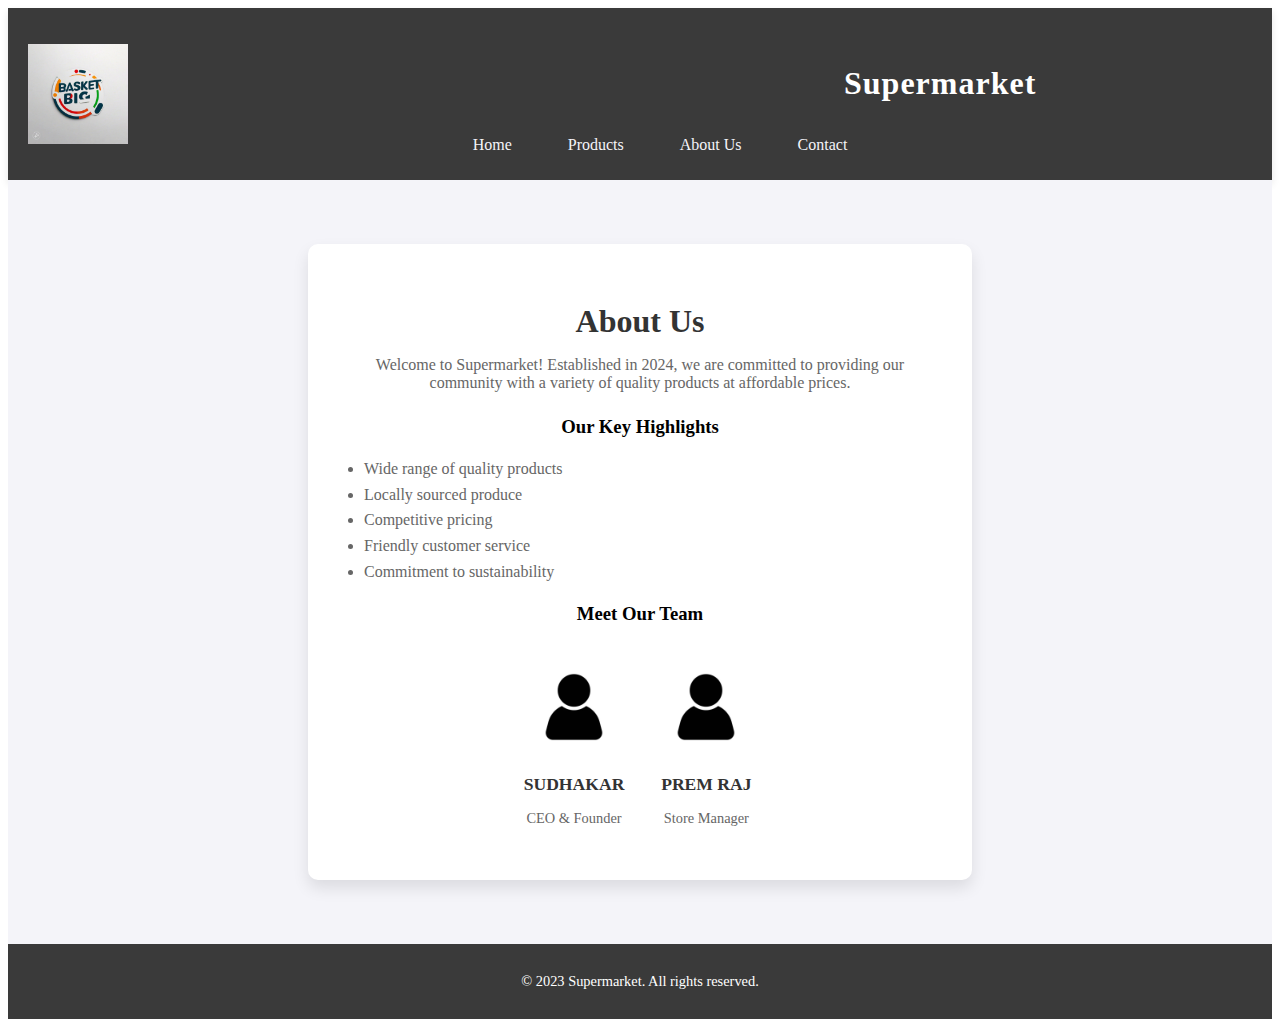
<file: aboutus.html>
<!DOCTYPE html>
<html lang="en">
<head>
    <meta charset="UTF-8">
    <meta name="viewport" content="width=device-width, initial-scale=1.0">
    <title>About Us</title>
    <link rel="stylesheet" href="aboutusstyle.css">
</head>
<body>
   
    <header class="header">
        <div class="logo-container">
            <img src="logo.jpeg" alt="Logo" class="logo" height="100" width="120"> <!-- Update with actual logo path -->
            <h1>Supermarket</h1>
        </div>
        <nav>
            <ul>
                <li><a href="index.html">Home</a></li>
                <li><a href="product.html">Products</a></li>
                <li><a href="aboutus.html">About Us</a></li>
                <li><a href="contact.html">Contact</a></li>
            </ul>
        </nav>
    </header>

    
    <section class="about-section">
        <div class="content-container">
            <h2>About Us</h2>
            <p>Welcome to Supermarket! Established in 2024, we are committed to providing our community with a variety of quality products at affordable prices.</p>

            <h3>Our Key Highlights</h3>
            <ul class="highlights">
                <li>Wide range of quality products</li>
                <li>Locally sourced produce</li>
                <li>Competitive pricing</li>
                <li>Friendly customer service</li>
                <li>Commitment to sustainability</li>
            </ul>

            <h3>Meet Our Team</h3>
            <div class="team-section">
                <div class="team-member">
                    <img src="prof.jpeg" alt="John Doe">
                    <h4>SUDHAKAR</h4>
                    <p>CEO & Founder</p>
                </div>
                <div class="team-member">
                    <img src="prof.jpeg" alt="Jane Smith">
                    <h4>PREM RAJ</h4>
                    <p>Store Manager</p>
                </div>

            </div>
        </div>
    </section>

   
    <footer class="footer">
        <p>&copy; 2023 Supermarket. All rights reserved.</p>
    </footer>
</body>
</html>
</file>
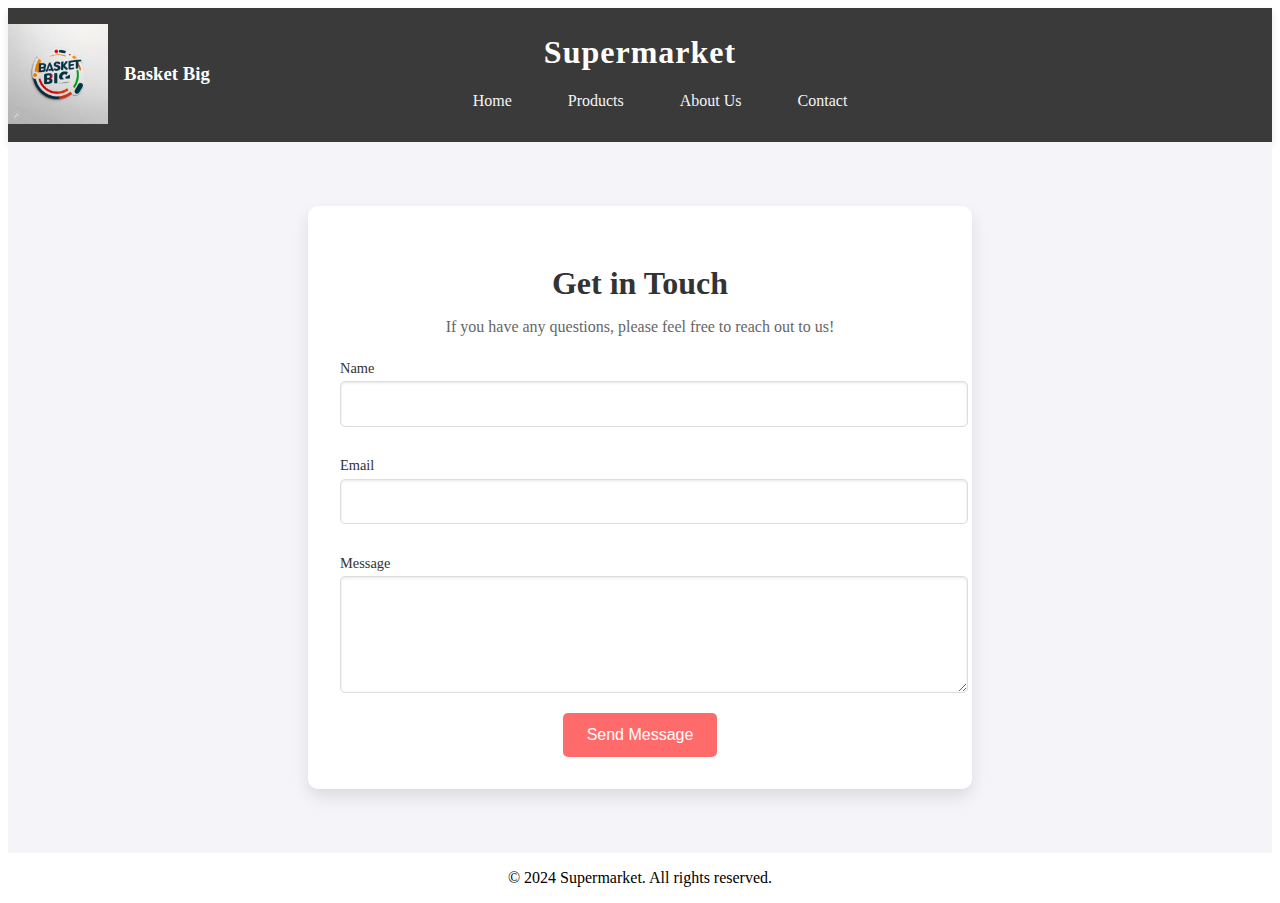
<file: contact.html>
<!DOCTYPE html>
<html lang="en">
<head>
    <meta charset="UTF-8">
    <meta name="viewport" content="width=device-width, initial-scale=1.0">
    <title>Contact Us</title>
    <link rel="stylesheet" href="constyle.css"> 
</head>
<body>
    
    <header class="header">
        <div class="logo-container">
            <img src="logo.jpeg" alt="Logo" class="logo"> <h3 id="brand">Basket Big</h3></div>
        <h1>Supermarket</h1>
        <nav>
            <ul>
                <li><a href="index.html">Home</a></li>
                <li><a href="product.html">Products</a></li>
                <li><a href="aboutus.html">About Us</a></li>
                <li><a href="contact.html">Contact</a></li>
            </ul>
        </nav>
    </header>
    
   
    <section class="contact-section">
        <div class="contact-container">
            <h2>Get in Touch</h2>
            <p>If you have any questions, please feel free to reach out to us!</p>
            <form action="#" method="post" class="contact-form">
                <label for="name">Name</label>
                <input type="text" id="name" name="name" required>

                <label for="email">Email</label>
                <input type="email" id="email" name="email" required>

                <label for="message">Message</label>
                <textarea id="message" name="message" rows="5" required></textarea>

                <button type="submit" class="btn-submit">Send Message</button>
            </form>
        </div>
    </section>


    <footer class="footer">
        <center><p>&copy; 2024 Supermarket. All rights reserved.</p></center>
    </footer>
</body>
</html>
</file>
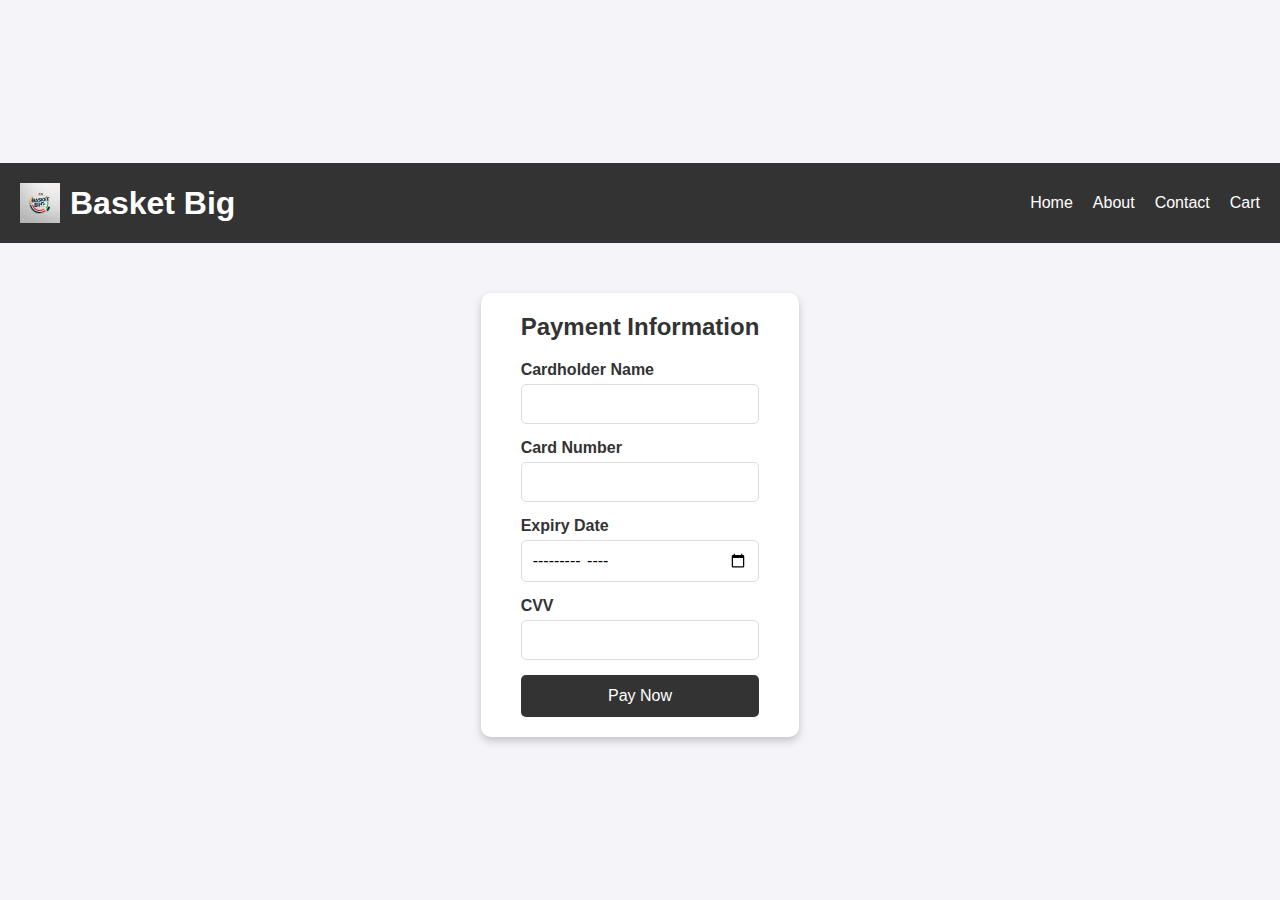
<file: payment.html>
<!DOCTYPE html>
<html lang="en">
<head>
    <meta charset="UTF-8">
    <meta name="viewport" content="width=device-width, initial-scale=1.0">
    <title>Supermarket Payment</title>
    <link rel="stylesheet" href="payments.css">
</head>
<body>
    <header>
        <div class="logo">
            <img src="logo.jpeg" alt="Supermarket Logo">
            <h1>Basket Big</h1>
        </div>
        <nav>
            <ul>
                <li><a href="index.html">Home</a></li>
                <li><a href="aboutus.html">About</a></li>
                <li><a href="contact.html">Contact</a></li>
                <li><a href="cart.html">Cart</a></li>
            </ul>
        </nav>
    </header>

    <main>
        <section class="payment-container">
            <h2>Payment Information</h2>
            <form action="/submit-payment" method="POST">
                <div class="form-group">
                    <label for="card-name">Cardholder Name</label>
                    <input type="text" id="card-name" name="card-name" required>
                </div>
                <div class="form-group">
                    <label for="card-number">Card Number</label>
                    <input type="text" id="card-number" name="card-number" required maxlength="16" pattern="\d{16}" title="Enter a valid 16-digit card number">
                </div>
                <div class="form-group">
                    <label for="expiry-date">Expiry Date</label>
                    <input type="month" id="expiry-date" name="expiry-date" required>
                </div>
                <div class="form-group">
                    <label for="cvv">CVV</label>
                    <input type="text" id="cvv" name="cvv" required maxlength="3" pattern="\d{3}" title="Enter a valid 3-digit CVV">
                </div>
                <button type="submit">Pay Now</button>
            </form>
        </section>
    </main>
</body>
</html>
</file>
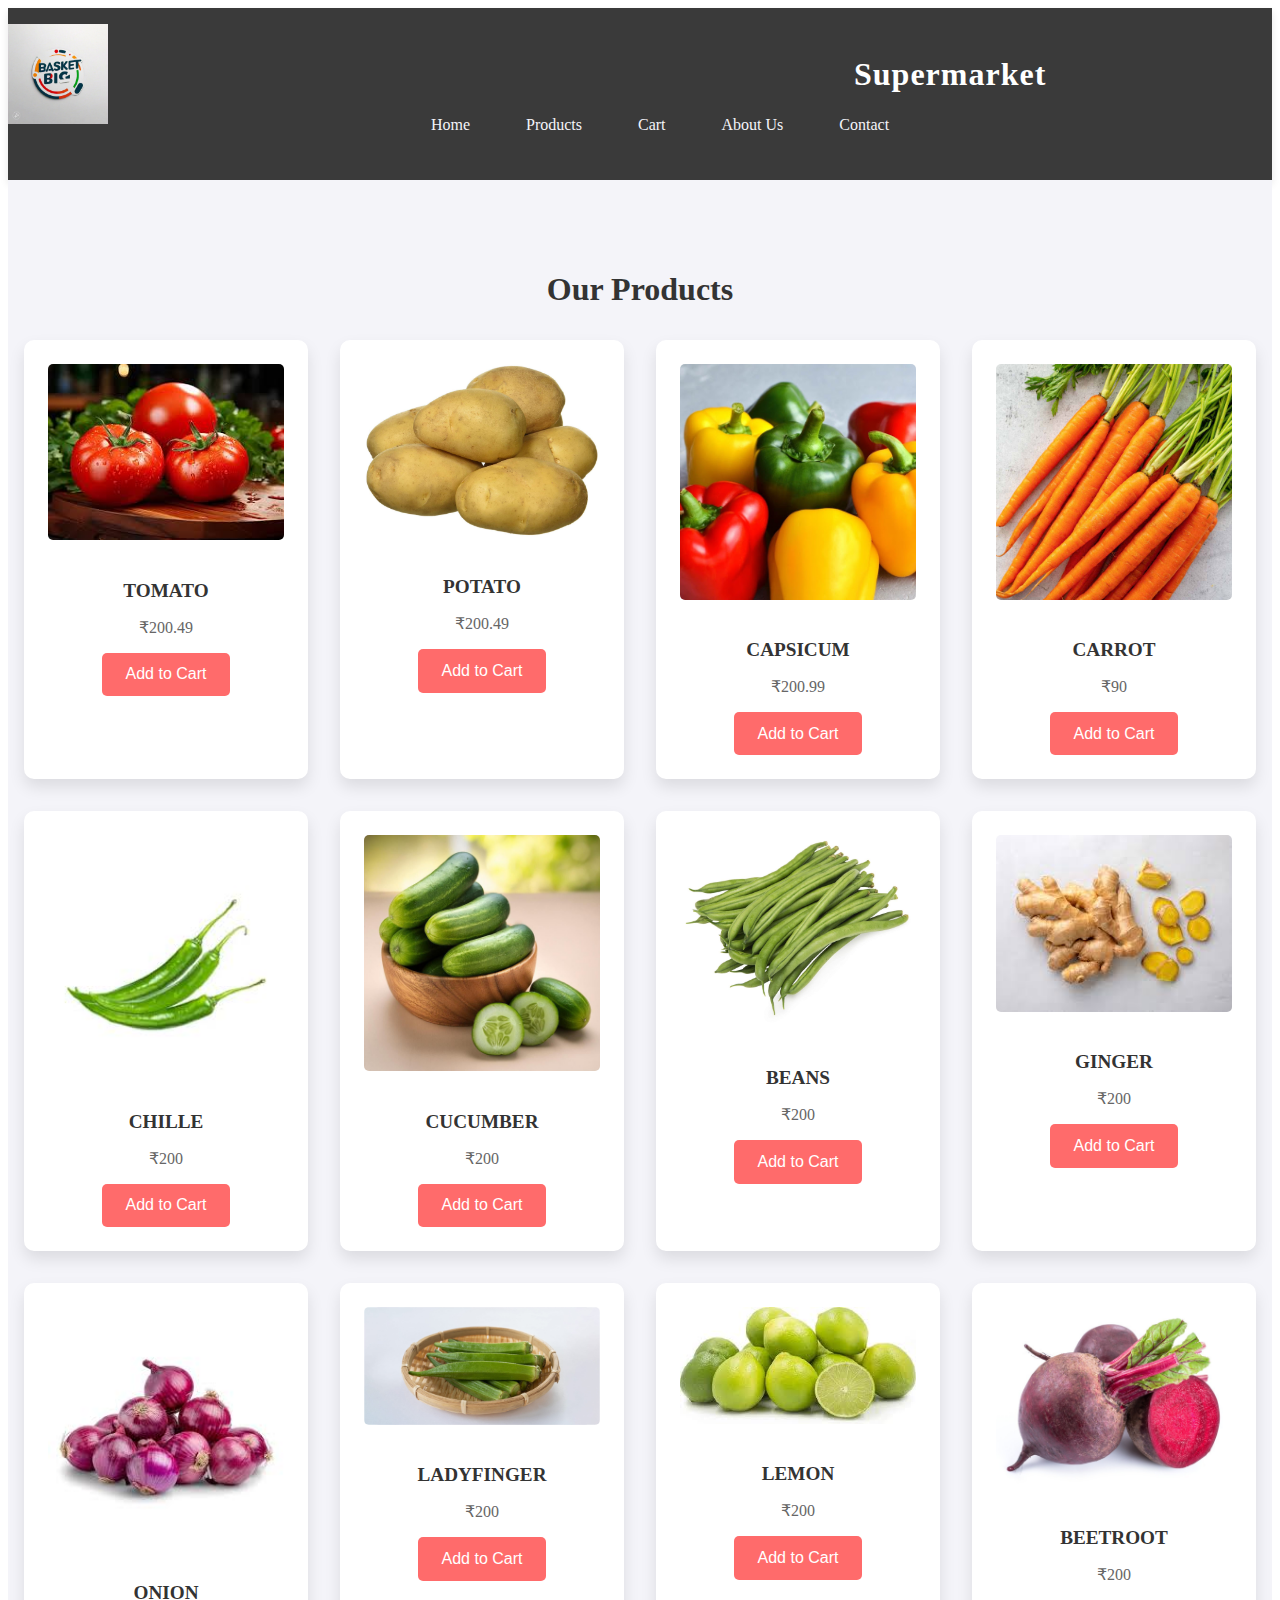
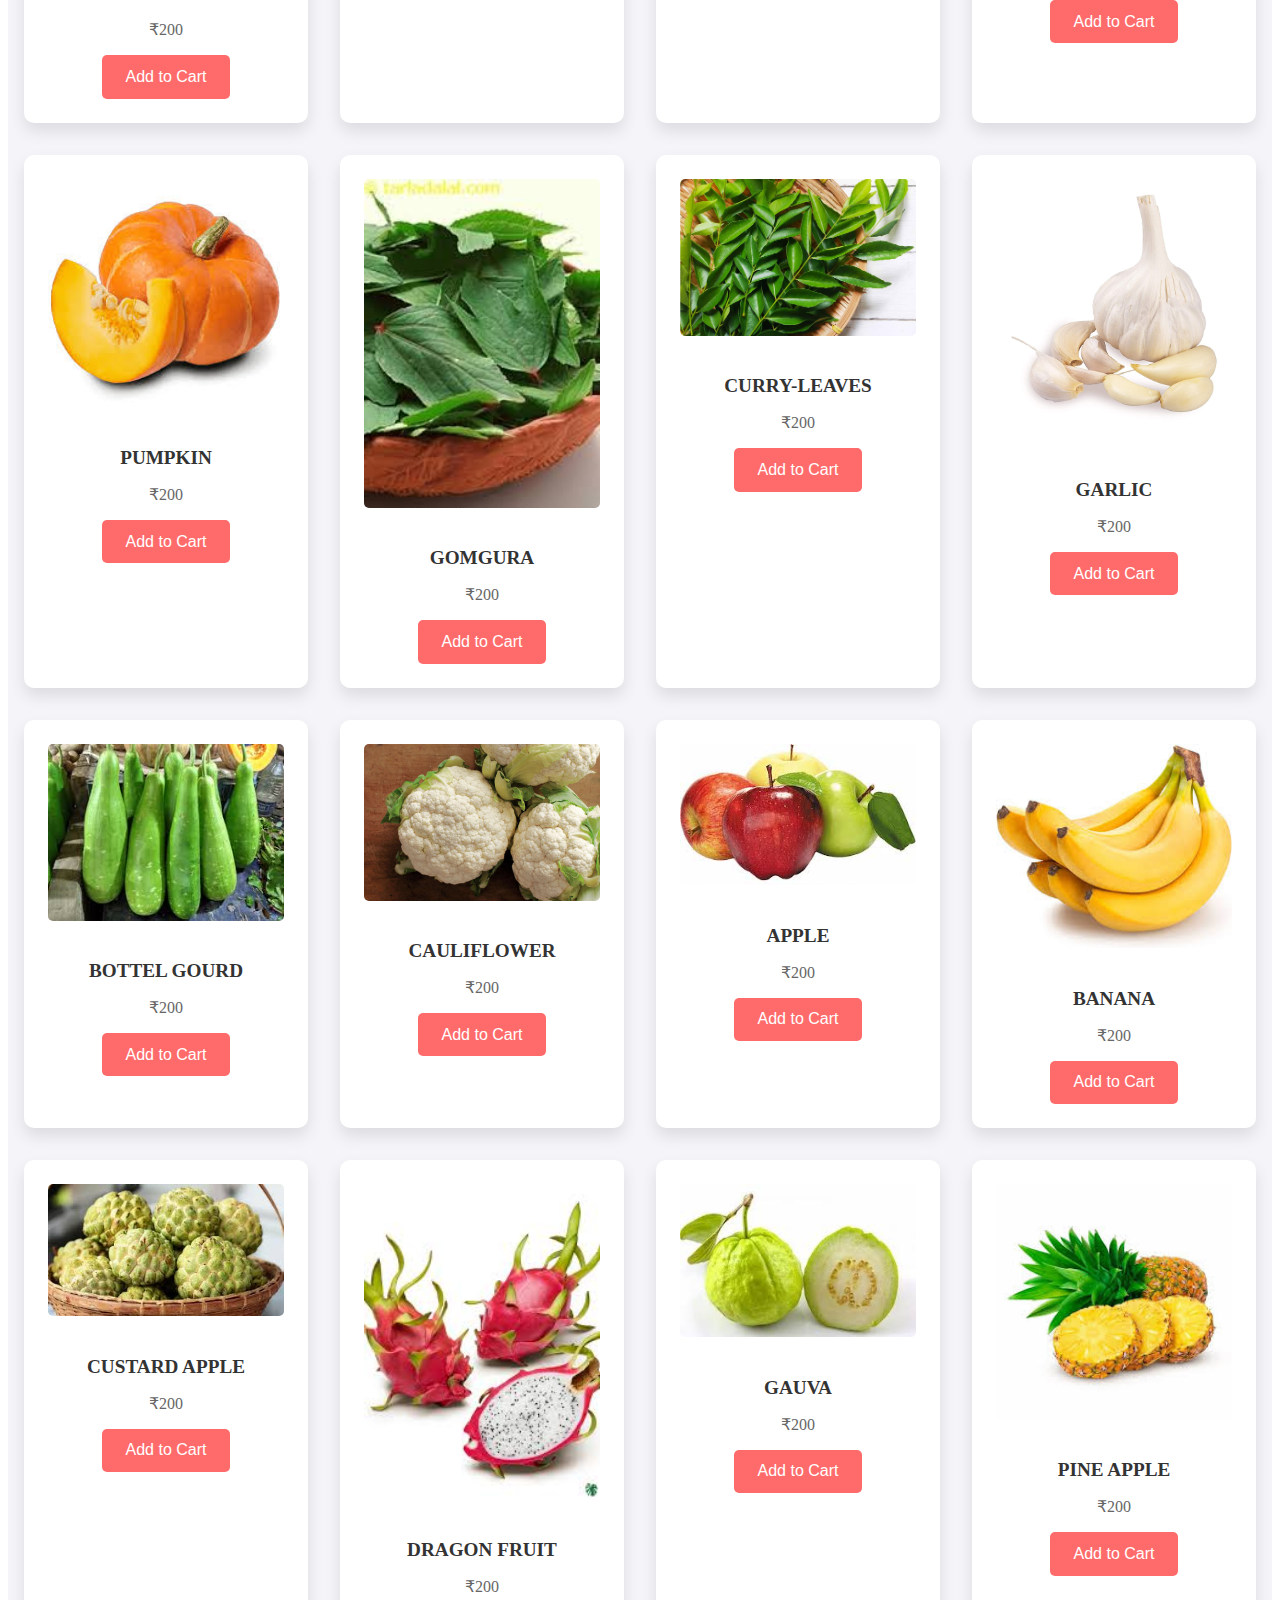
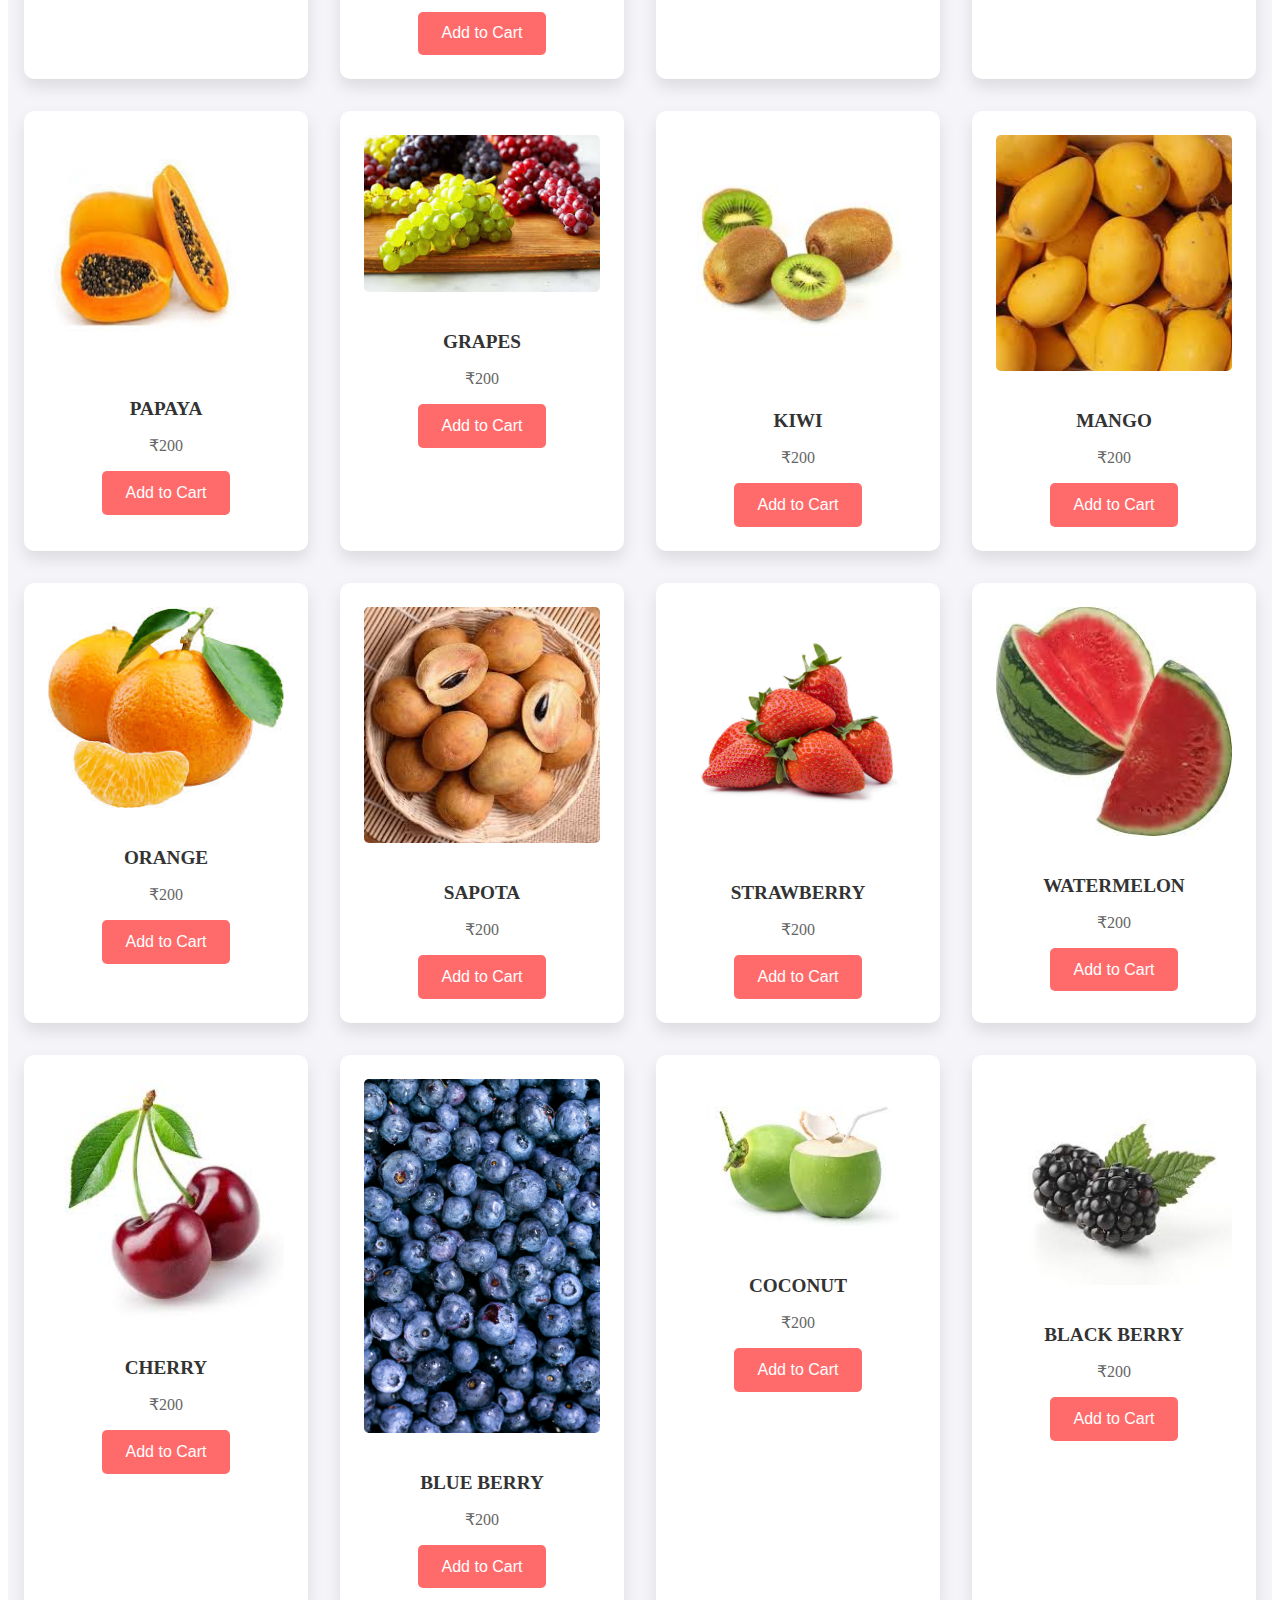
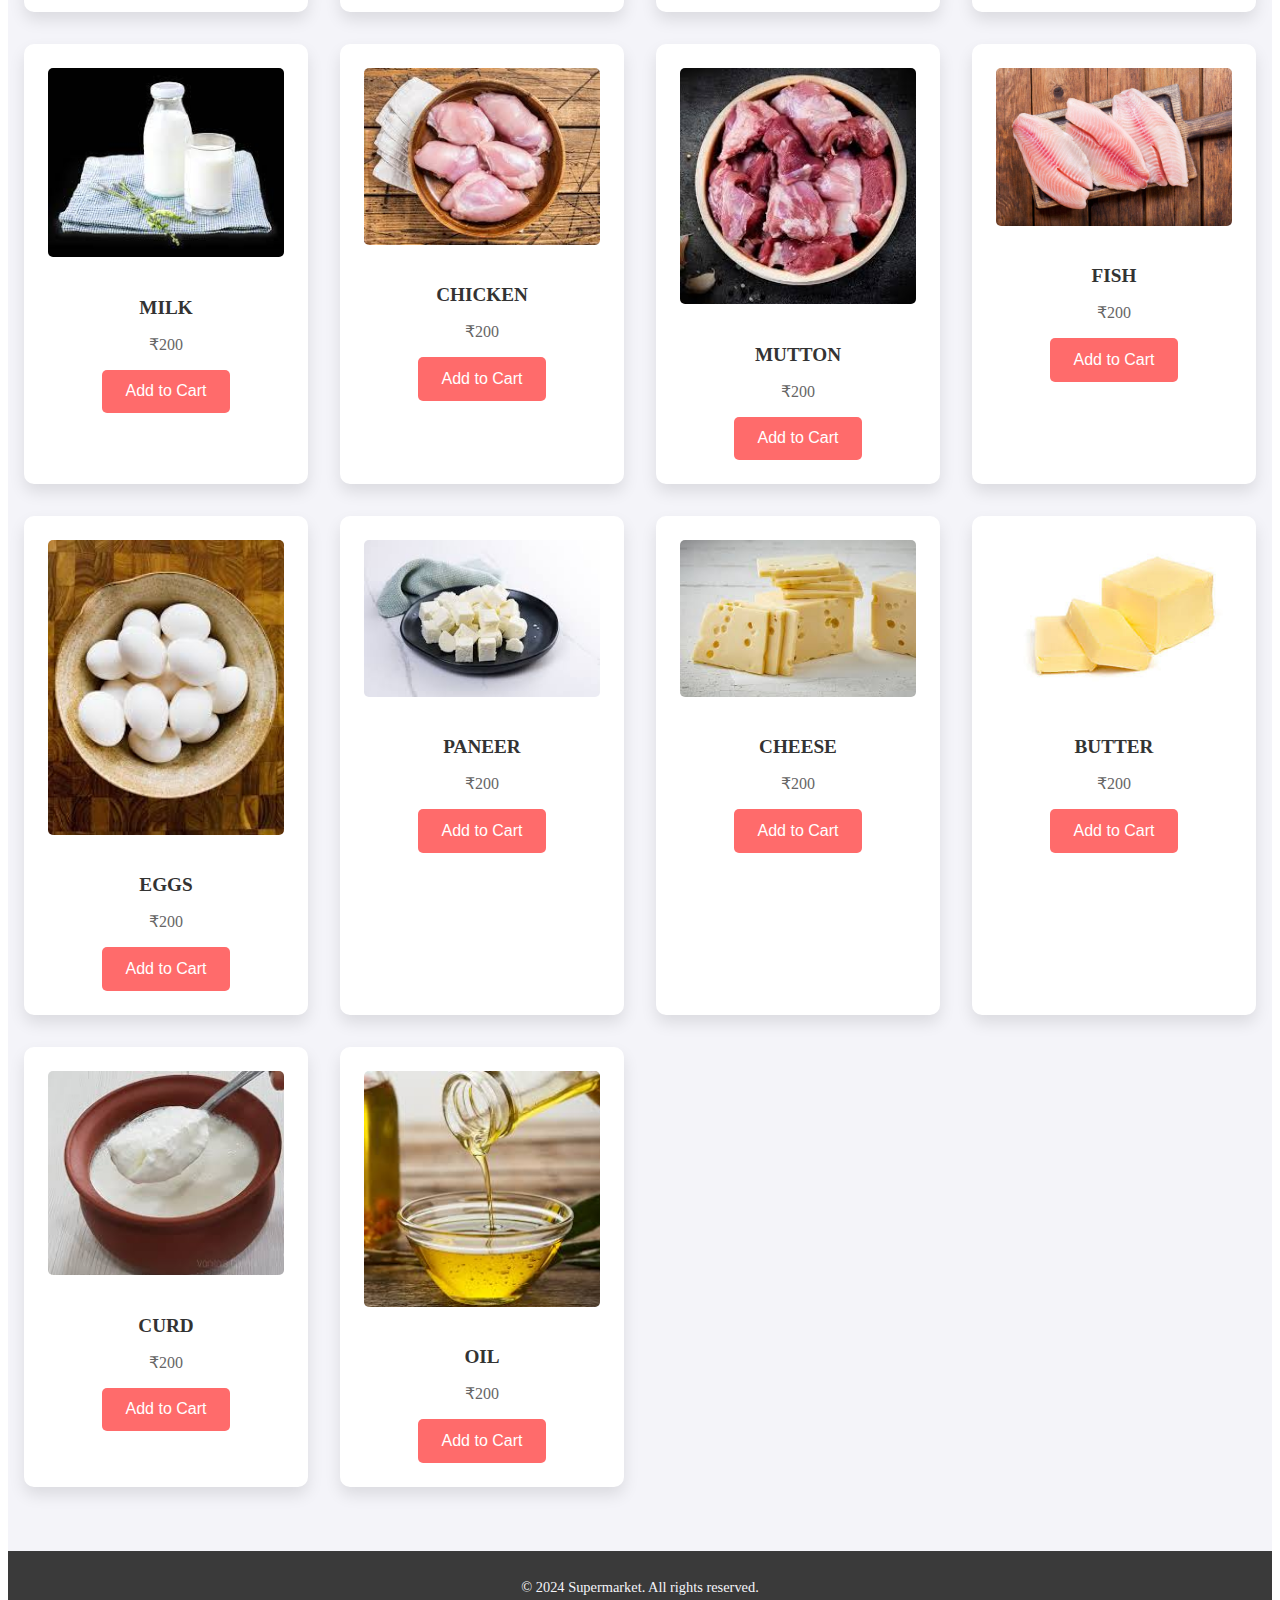
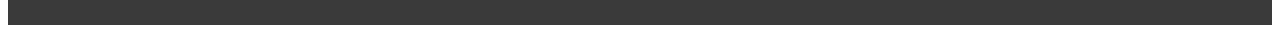
<file: product.html>
<!DOCTYPE html>
<html lang="en">
<head>
    <meta charset="UTF-8">
    <meta name="viewport" content="width=device-width, initial-scale=1.0">
    <title>Products</title>
    <link rel="stylesheet" href="prdstyle.css"> 
<body>

    <header class="header">
        <div class="logo-container">
            <img src="logo.jpeg" alt="Logo" class="logo">
            <h1>Supermarket</h1>
        </div>
        <nav>
            <ul>
                <li><a href="index.html">Home</a></li>
                <li><a href="product.html">Products</a></li>
                <li><a href="cart.html">Cart</a></li>
                <li><a href="aboutus.html">About Us</a></li>
                <li><a href="contact.html">Contact</a></li>
            </ul>
        </nav>
    </header>


    <section class="products-section">
        <h2>Our Products</h2>
        <div class="product-grid">

            <div class="product-card">
                <img src="tomato.jpeg" alt="Product 1">
                <h3>TOMATO</h3>
                <p>₹200.49</p>
                <button class="btn-add">Add to Cart</button>
            </div>
            <div class="product-card">
                <img src="potato.jpg" alt="Product 2">
                <h3>POTATO</h3>
                <p>₹200.49</p>
                <button class="btn-add">Add to Cart</button>
            </div>
            <div class="product-card">
                <img src="capsicum.jpg" alt="Product 3">
                <h3>CAPSICUM</h3>
                <p>₹200.99</p>
                <button class="btn-add">Add to Cart</button>
            </div>
           
            <div class="product-card">
                <img src="carrots.jpg" alt="Product 4">
                <h3>CARROT</h3>
                <p>₹90</p>
                <button class="btn-add">Add to Cart</button>
            </div>
            <div class="product-card">
                <img src="chille.jpg" alt="Product 5">
                <h3>CHILLE</h3>
                <p>₹200</p>
                <button class="btn-add">Add to Cart</button>
            </div>
            <div class="product-card">
                <img src="cucumber.jpg" alt="Product 6">
                <h3>CUCUMBER</h3>
                <p>₹200</p>
                <button class="btn-add">Add to Cart</button>
            </div>
            <div class="product-card">
                <img src="beans.jpg" alt="Product 7">
                <h3>BEANS</h3>
                <p>₹200</p>
                <button class="btn-add">Add to Cart</button>
            </div>
            <div class="product-card">
                <img src="ginger.jpg" alt="Product 8">
                <h3>GINGER</h3>
                <p>₹200</p>
                <button class="btn-add">Add to Cart</button>
            </div>
            <div class="product-card">
                <img src="onion.jpg" alt="Product 9">
                <h3>ONION</h3>
                <p>₹200</p>
                <button class="btn-add">Add to Cart</button>
            </div>
            <div class="product-card">
                <img src="Is-Ladyfinger-.jpg" alt="Product 10">
                <h3>LADYFINGER</h3>
                <p>₹200</p>
                <button class="btn-add">Add to Cart</button>
            </div>
            <div class="product-card">
                <img src="lemon.jpg" alt="Product 11">
                <h3>LEMON</h3>
                <p>₹200</p>
                <button class="btn-add">Add to Cart</button>
            </div>
            <div class="product-card">
                <img src="fresh-red-beetroot.jpg" alt="Product 12">
                <h3>BEETROOT</h3>
                <p>₹200</p>
                <button class="btn-add">Add to Cart</button>
            </div>
            <div class="product-card">
                <img src="pumpkin.jpg" alt="Product 13">
                <h3>PUMPKIN</h3>
                <p>₹200</p>
                <button class="btn-add">Add to Cart</button>
            </div>
            <div class="product-card">
                <img src="gomgutra.jpg" alt="Product 14">
                <h3>GOMGURA</h3>
                <p>₹200</p>
                <button class="btn-add">Add to Cart</button>
            </div>
            <div class="product-card">
                <img src="curry-leaves.jpg" alt="Product 15">
                <h3>CURRY-LEAVES</h3>
                <p>₹200</p>
                <button class="btn-add">Add to Cart</button>
            </div>
            <div class="product-card">
                <img src="garlic.jpg" alt="Product 16">
                <h3>GARLIC</h3>
                <p>₹200</p>
                <button class="btn-add">Add to Cart</button>
            </div>
            <div class="product-card">
                <img src="bottel gourd.jpg" alt="Product 17">
                <h3>BOTTEL GOURD</h3>
                <p>₹200</p>
                <button class="btn-add">Add to Cart</button>
            </div>
            <div class="product-card">
                <img src="cauliflower.jpg" alt="Product 18">
                <h3>CAULIFLOWER</h3>
                <p>₹200</p>
                <button class="btn-add">Add to Cart</button>
            </div>
            <div class="product-card">
                <img src="apple.jpg" alt="Product 19">
                <h3>APPLE</h3>
                <p>₹200</p>
                <button class="btn-add">Add to Cart</button>
            </div>
            <div class="product-card">
                <img src="banana.jpg" alt="Product 20">
                <h3>BANANA</h3>
                <p>₹200</p>
                <button class="btn-add">Add to Cart</button>
            </div>
            <div class="product-card">
                <img src="custard.jpg" alt="Product 21">
                <h3>CUSTARD APPLE</h3>
                <p>₹200</p>
                <button class="btn-add">Add to Cart</button>
            </div>
            <div class="product-card">
                <img src="dragon.jpg" alt="Product 22">
                <h3>DRAGON FRUIT</h3>
                <p>₹200</p>
                <button class="btn-add">Add to Cart</button>
            </div>
            <div class="product-card">
                <img src="gauva.jpg" alt="Product 23">
                <h3>GAUVA</h3>
                <p>₹200</p>
                <button class="btn-add">Add to Cart</button>
            </div>
            <div class="product-card">
                <img src="papple.jpg" alt="Product 24">
                <h3>PINE APPLE</h3>
                <p>₹200</p>
                <button class="btn-add">Add to Cart</button>
            </div>
            <div class="product-card">
                <img src="papaya.jpg" alt="Product 25">
                <h3>PAPAYA</h3>
                <p>₹200</p>
                <button class="btn-add">Add to Cart</button>
            </div>
            <div class="product-card">
                <img src="grapes.jpg" alt="Product 26">
                <h3>GRAPES</h3>
                <p>₹200</p>
                <button class="btn-add">Add to Cart</button>
            </div>
            <div class="product-card">
                <img src="kiwi.jpg" alt="Product 27">
                <h3>KIWI</h3>
                <p>₹200</p>
                <button class="btn-add">Add to Cart</button>
            </div>
            <div class="product-card">
                <img src="mango.jpg" alt="Product 28">
                <h3>MANGO</h3>
                <p>₹200</p>
                <button class="btn-add">Add to Cart</button>
            </div>
            <div class="product-card">
                <img src="orange.jpg" alt="Product 29">
                <h3>ORANGE</h3>
                <p>₹200</p>
                <button class="btn-add">Add to Cart</button>
            </div>
            <div class="product-card">
                <img src="sapota.jpg" alt="Product 30">
                <h3>SAPOTA</h3>
                <p>₹200</p>
                <button class="btn-add">Add to Cart</button>
            </div>
            <div class="product-card">
                <img src="strawberry.jpg" alt="Product 31">
                <h3>STRAWBERRY</h3>
                <p>₹200</p>
                <button class="btn-add">Add to Cart</button>
            </div>
            <div class="product-card">
                <img src="wm.jpg" alt="Product 32">
                <h3>WATERMELON</h3>
                <p>₹200</p>
                <button class="btn-add">Add to Cart</button>
            </div>
            <div class="product-card">
                <img src="cherry.jpg" alt="Product 33">
                <h3>CHERRY</h3>
                <p>₹200</p>
                <button class="btn-add">Add to Cart</button>
            </div>
            <div class="product-card">
                <img src="bb.jpg" alt="Product 34">
                <h3>BLUE BERRY</h3>
                <p>₹200</p>
                <button class="btn-add">Add to Cart</button>
            </div>
            <div class="product-card">
                <img src="co.jpg" alt="Product 35">
                <h3>COCONUT</h3>
                <p>₹200</p>
                <button class="btn-add">Add to Cart</button>
            </div>
            <div class="product-card">
                <img src="black.jpg" alt="Product 36">
                <h3>BLACK BERRY</h3>
                <p>₹200</p>
                <button class="btn-add">Add to Cart</button>
            </div>
            <div class="product-card">
                <img src="milk.jpg" alt="Product 37">
                <h3>MILK</h3>
                <p>₹200</p>
                <button class="btn-add">Add to Cart</button>
            </div>
            <div class="product-card">
                <img src="chicken.jpg" alt="Product 38">
                <h3>CHICKEN</h3>
                <p>₹200</p>
                <button class="btn-add">Add to Cart</button>
            </div>
            <div class="product-card">
                <img src="mutton.jpg" alt="Product 39">
                <h3>MUTTON</h3>
                <p>₹200</p>
                <button class="btn-add">Add to Cart</button>
            </div>
            <div class="product-card">
                <img src="fish.jpg" alt="Product 40">
                <h3>FISH</h3>
                <p>₹200</p>
                <button class="btn-add">Add to Cart</button>
            </div>
            <div class="product-card">
                <img src="eggs.jpg" alt="Product 41">
                <h3>EGGS</h3>
                <p>₹200</p>
                <button class="btn-add">Add to Cart</button>
            </div>
            <div class="product-card">
                <img src="paneer.jpg" alt="Product 42">
                <h3>PANEER</h3>
                <p>₹200</p>
                <button class="btn-add">Add to Cart</button>
            </div>
            <div class="product-card">
                <img src="cheese.jpg" alt="Product 43">
                <h3>CHEESE</h3>
                <p>₹200</p>
                <button class="btn-add">Add to Cart</button>
            </div>
            <div class="product-card">
                <img src="butter.jpg" alt="Product 44">
                <h3>BUTTER</h3>
                <p>₹200</p>
                <button class="btn-add">Add to Cart</button>
            </div>
            <div class="product-card">
                <img src="curd.jpg" alt="Product 45">
                <h3>CURD</h3>
                <p>₹200</p>
                <button class="btn-add">Add to Cart</button>
            </div>
            <div class="product-card">
                <img src="oil.jpg" alt="Product 46">
                <h3>OIL</h3>
                <p>₹200</p>
                <button class="btn-add">Add to Cart</button>
            </div>

            
           
        </div>
    </section>


    <footer class="footer">
        <p>&copy; 2024 Supermarket. All rights reserved.</p>
    </footer>
</body>
</html>
</file>
<file: aboutusstyle.css>
/* Header Styling */
.header {
    background-color: #3a3a3a;
    color: #fff;
    padding: 1em 0;
    text-align: center;
    height: 140px;
    box-shadow: 0 4px 8px rgba(0, 0, 0, 0.1);
}

.logo-container {
    display: flex;
    align-items: center;
    flex-grow: 1;
}

.logo {
    width: 100px;
    height: auto;
    margin-top: 20px;
    margin-right: 1em;
    margin-left: 20px;
}

.header h1 {
    font-weight: 700;
    letter-spacing: 1px;
    margin-top: 20px;
    margin-left: 700px;
}

.header nav ul {
    list-style: none;
    display: flex;
    justify-content: center;
    gap: 1.5em;
    margin-top: -0.5em;
    
}

.header nav a {
    color: #f4f4f9;
    text-decoration: none;
    padding: 0.5em 1em;
    border-radius: 4px;
    transition: background 0.3s ease;
}

.header nav a:hover {
    background-color: #ff6b6b;
}

/* About Us Section Styling */
.about-section {
    display: flex;
    justify-content: center;
    align-items: center;
    padding: 4em 1em;
    background-color: #f4f4f9;
}

.content-container {
    max-width: 600px;
    width: 100%;
    background: #fff;
    padding: 2em;
    border-radius: 10px;
    box-shadow: 0 8px 16px rgba(0, 0, 0, 0.1);
    text-align: center;
}

.content-container h2 {
    font-size: 2em;
    color: #333;
    margin-bottom: 0.5em;
}

.content-container p {
    color: #666;
    margin-bottom: 1.5em;
    font-size: 1em;
}

.highlights {
    list-style: disc;
    padding-left: 1.5em;
    color: #666;
    text-align: left;
    max-width: 600px;
    margin: 0 auto;
    line-height: 1.6;
}

/* Team Section Styling */
.team-section {
    display: flex;
    justify-content: center;
    gap: 2em;
    margin-top: 2em;
}

.team-member {
    text-align: center;
}

.team-member img {
    width: 100px;
    height: 100px;
    border-radius: 50%;
    object-fit: cover;
    margin-bottom: 0.5em;
}

.team-member h4 {
    font-size: 1.1em;
    color: #333;
    margin: 0.3em 0;
}

.team-member p {
    font-size: 0.9em;
    color: #666;
}

/* Footer Section */
.footer {
    background-color: #3a3a3a;
    color: #fff;
    text-align: center;
    padding: 1em 0;
    font-size: 0.9em;
}
</file>
<file: constyle.css>
/* Contact Section Styling */
.header {
    background-color: #3a3a3a; /* Example header background */
    color: #fff;
    padding: 1em 0;
    text-align: center;
    box-shadow: 0 4px 8px rgba(0, 0, 0, 0.1);
}
.logo-container {
    display: flex;
    align-items: center; /* Align logo and brand name vertically */
    flex-grow: 1; /* Allow the logo container to take space */
}

.logo {
    width: 100px; /* Set the desired width of your logo */
    height: auto; /* Maintain aspect ratio */
    margin-right: 1em; /* Space between logo and brand name */
}
.header h1 {
    font-weight: 700;
    letter-spacing: 1px;
    margin-top: -90px;
}

.header nav ul {
    list-style: none;
    display: flex;
    justify-content: center;
    gap: 1.5em;
    margin-top: 0.5em;
}

.header nav a {
    color: #f4f4f9; /* Link color */
    text-decoration: none;
    padding: 0.5em 1em;
    border-radius: 4px;
    transition: background 0.3s ease;
}

.header nav a:hover {
    background-color: #ff6b6b; /* Hover color */
}
.contact-section {
    display: flex;
    justify-content: center;
    align-items: center;
    padding: 4em 1em;
    background-color: #f4f4f9;
}

.contact-container {
    max-width: 600px;
    width: 100%;
    background: #fff;
    padding: 2em;
    border-radius: 10px;
    box-shadow: 0 8px 16px rgba(0, 0, 0, 0.1);
    text-align: center;
}

.contact-container h2 {
    font-size: 2em;
    color: #333;
    margin-bottom: 0.5em;
}

.contact-container p {
    color: #666;
    margin-bottom: 1.5em;
    font-size: 1em;
}

.contact-form label {
    display: block;
    font-size: 0.9em;
    color: #333;
    text-align: left;
    margin-top: 1em;
    margin-bottom: 0.3em;
}

.contact-form input[type="text"],
.contact-form input[type="email"],
.contact-form textarea {
    width: 100%;
    padding: 0.8em;
    border: 1px solid #ddd;
    border-radius: 5px;
    font-size: 1em;
    margin-bottom: 1em;
    transition: border-color 0.3s ease;
}

.contact-form input[type="text"]:focus,
.contact-form input[type="email"]:focus,
.contact-form textarea:focus {
    border-color: #ff6b6b; /* Change focus color to match the theme */
    outline: none; /* Removes the default outline */
}

.contact-form input[type="text"],
.contact-form input[type="email"],
.contact-form textarea {
    font-family: 'Montserrat', sans-serif; /* Ensure consistent font style */
    box-shadow: inset 0 1px 3px rgba(0, 0, 0, 0.1); /* Adds subtle depth */
}

.btn-submit {
    display: inline-block;
    background-color: #ff6b6b; /* Button background color */
    color: #fff;
    padding: 0.8em 1.5em;
    font-size: 1em;
    border: none;
    border-radius: 5px;
    cursor: pointer;
    transition: background 0.3s ease;
}

.btn-submit:hover {
    background-color: #ffa07a; /* Button hover color */
}
</file>
<file: payments.css>
* {
    margin: 0;
    padding: 0;
    box-sizing: border-box;
    font-family: Arial, sans-serif;
}

body {
    background-color: #f4f4f9;
    color: #333;
    display: flex;
    flex-direction: column;
    align-items: center;
    justify-content: center;
    min-height: 100vh;
}

header {
    width: 100%;
    display: flex;
    justify-content: space-between;
    align-items: center;
    padding: 20px;
    background-color: #333;
    color: #fff;
}

header .logo {
    display: flex;
    align-items: center;
}

header .logo img {
    height: 40px;
    margin-right: 10px;
}

header nav ul {
    list-style: none;
    display: flex;
}

header nav ul li {
    margin-left: 20px;
}

header nav ul li a {
    color: #fff;
    text-decoration: none;
    font-size: 1em;
}

.payment-container {
    background: #fff;
    padding: 20px 40px;
    border-radius: 10px;
    box-shadow: 0 4px 8px rgba(0, 0, 0, 0.2);
    width: 100%;
    max-width: 400px;
    margin-top: 50px;
    text-align: center;
}

.payment-container h2 {
    margin-bottom: 20px;
    color: #333;
}

.form-group {
    margin-bottom: 15px;
    text-align: left;
}

.form-group label {
    display: block;
    font-weight: bold;
    color: #333;
}

.form-group input {
    width: 100%;
    padding: 10px;
    margin-top: 5px;
    border-radius: 5px;
    border: 1px solid #ddd;
    font-size: 1em;
}

button[type="submit"] {
    width: 100%;
    padding: 12px;
    background-color: #333;
    color: #fff;
    border: none;
    border-radius: 5px;
    font-size: 1em;
    cursor: pointer;
}

button[type="submit"]:hover {
    background-color: #555;
}
</file>
<file: prdstyle.css>
/* Header, Logo, and Navigation */
.header {
    background-color: #3a3a3a;
    color: #fff;
    padding: 1em 0;
    text-align: center;
    box-shadow: 0 4px 8px rgba(0, 0, 0, 0.1);
    height: 140px;
}

.logo-container {
    display: flex;
    align-items: center;
}

.logo {
    width: 100px;
    height: auto;
    margin-right: 1em;
}

.header h1 {
    font-weight: 700;
    letter-spacing: 1px;
    margin-left: 730px;
    
}

.header nav ul {
    list-style: none;
    display: flex;
    justify-content: center;
    gap: 1.5em;
    margin-top: -0.5em;
}

.header nav a {
    color: #f4f4f9;
    text-decoration: none;
    padding: 0.5em 1em;
    border-radius: 4px;
    transition: background 0.3s ease;
}

.header nav a:hover {
    background-color: #ff6b6b;
}

/* Products Section */
.products-section {
    padding: 4em 1em;
    text-align: center;
    background-color: #f4f4f9;
}

.products-section h2 {
    font-size: 2em;
    color: #333;
    margin-bottom: 1em;
}

/* Product Grid */
.product-grid {
    display: grid;
    grid-template-columns: repeat(auto-fit, minmax(250px, 1fr));
    gap: 2em;
    margin-top: 2em;
}

/* Product Cards */
.product-card {
    background: #fff;
    padding: 1.5em;
    border-radius: 10px;
    box-shadow: 0 8px 16px rgba(0, 0, 0, 0.1);
    text-align: center;
    transition: transform 0.3s ease, box-shadow 0.3s ease;
}
.product-card a {
    text-decoration: none;
    color: #fff;
}
.product-card:hover {
    transform: translateY(-5px);
    box-shadow: 0 12px 24px rgba(0, 0, 0, 0.15);
}

.product-card img {
    width: 100%;
    height: auto;
    border-radius: 5px;
    margin-bottom: 1em;
}

.product-card h3 {
    font-size: 1.2em;
    color: #333;
    margin-bottom: 0.5em;
}

.product-card p {
    font-size: 1em;
    color: #666;
    margin-bottom: 1em;
}

.btn-add {
    background-color: #ff6b6b;
    color: #fff;
    padding: 0.8em 1.5em;
    font-size: 1em;
    border: none;
    border-radius: 5px;
    cursor: pointer;
    transition: background 0.3s ease;
}

.btn-add:hover {
    background-color: #ffa07a;
}

/* Footer */
.footer {
    padding: 1em;
    background-color: #3a3a3a;
    color: #f4f4f9;
    text-align: center;
    font-size: 0.9em;
}
</file>
